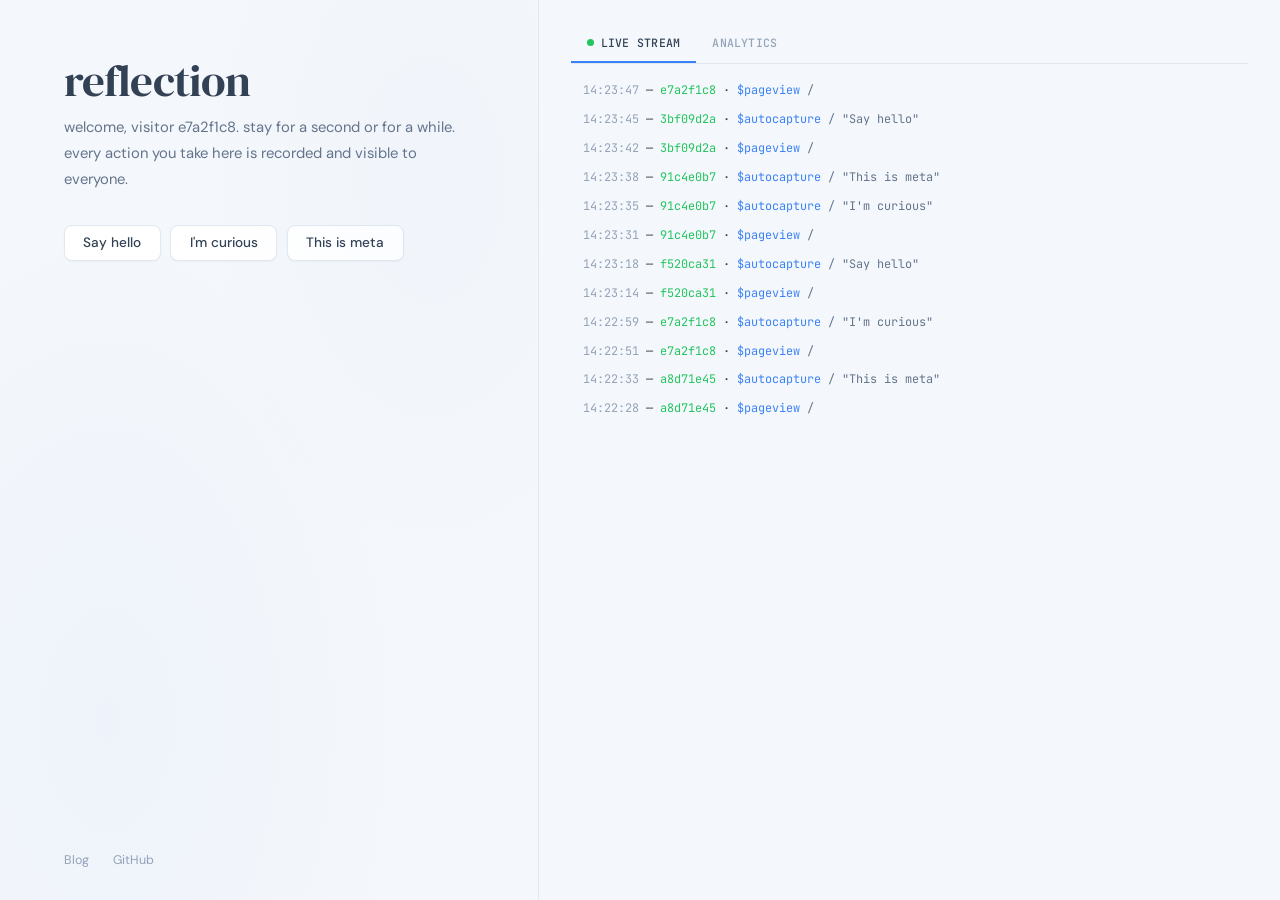
<file: mockup.html>
<!DOCTYPE html>
<html lang="en">
<head>
  <meta charset="UTF-8" />
  <meta name="viewport" content="width=device-width, initial-scale=1.0" />
  <title>Reflection — Mockup</title>
  <style>
    @import url('https://fonts.googleapis.com/css2?family=DM+Serif+Display&family=DM+Sans:ital,wght@0,400;0,500;1,400&family=JetBrains+Mono:wght@400;500&display=swap');

    * {
      margin: 0;
      padding: 0;
      box-sizing: border-box;
    }

    :root {
      --bg: #f4f7fb;
      --surface: #ffffff;
      --border: #e2e8f0;
      --border-light: #f0f3f7;
      --text-primary: #334155;
      --text-secondary: #64748b;
      --text-muted: #94a3b8;
      --accent: #3b82f6;
      --accent-light: #dbeafe;
      --accent-faint: #eff6ff;
      --green: #22c55e;
      --green-faint: #dcfce7;
      --ripple: rgba(59, 130, 246, 0.06);
    }

    body {
      font-family: 'DM Sans', -apple-system, BlinkMacSystemFont, sans-serif;
      background: var(--bg);
      color: var(--text-primary);
      height: 100vh;
      overflow: hidden;
    }

    /* ── Split layout ── */
    .split {
      display: flex;
      height: 100vh;
    }

    .panel {
      overflow-y: auto;
    }

    /* ── Left panel ── */
    .left {
      flex: 0 0 42%;
      max-width: 42%;
      display: flex;
      flex-direction: column;
      justify-content: center;
      padding: 3.5rem 3rem 2rem 4rem;
      position: relative;
    }

    .left-content {
      max-width: 400px;
    }

    h1 {
      font-family: 'DM Serif Display', Georgia, serif;
      font-size: 2.8rem;
      font-weight: 400;
      color: var(--text-primary);
      letter-spacing: -0.02em;
      line-height: 1.1;
      margin-bottom: 0.6rem;
    }

    .tagline {
      font-size: 1rem;
      color: var(--text-secondary);
      margin-bottom: 2.2rem;
      font-style: italic;
      line-height: 1.5;
    }

    .description {
      font-size: 0.925rem;
      line-height: 1.75;
      color: var(--text-secondary);
      margin-bottom: 1rem;
    }

    .description em {
      color: var(--text-primary);
      font-style: normal;
      font-weight: 500;
    }

    /* ── Buttons ── */
    .actions {
      display: flex;
      gap: 0.6rem;
      margin: 2rem 0 1rem;
      flex-wrap: wrap;
    }

    .btn {
      padding: 0.55rem 1.15rem;
      border: 1px solid var(--border);
      border-radius: 8px;
      background: var(--surface);
      color: var(--text-primary);
      font-family: 'DM Sans', sans-serif;
      font-size: 0.85rem;
      font-weight: 500;
      cursor: pointer;
      transition: all 0.2s ease;
      box-shadow: 0 1px 2px rgba(0, 0, 0, 0.04);
    }

    .btn:hover {
      border-color: var(--accent);
      color: var(--accent);
      box-shadow: 0 1px 4px rgba(59, 130, 246, 0.1);
    }

    .hint {
      font-size: 0.8rem;
      color: var(--text-muted);
      letter-spacing: 0.01em;
    }

    /* ── Footer ── */
    .footer {
      margin-top: auto;
      padding-top: 2rem;
      display: flex;
      gap: 1.5rem;
      font-size: 0.78rem;
    }

    .footer a {
      color: var(--text-muted);
      text-decoration: none;
      transition: color 0.2s;
    }

    .footer a:hover {
      color: var(--accent);
    }

    /* ── Divider ── */
    .divider {
      width: 1px;
      background: var(--border);
    }

    /* ── Right panel ── */
    .right {
      flex: 1;
      display: flex;
      flex-direction: column;
      padding: 1.5rem 2rem 1.5rem 2rem;
      min-width: 0;
    }

    /* ── Tab bar ── */
    .tab-bar {
      display: flex;
      gap: 0;
      border-bottom: 1px solid var(--border);
      margin-bottom: 0;
      flex-shrink: 0;
    }

    .tab {
      font-family: 'JetBrains Mono', monospace;
      font-size: 0.72rem;
      font-weight: 500;
      color: var(--text-muted);
      background: none;
      border: none;
      padding: 0.7rem 1rem;
      cursor: pointer;
      border-bottom: 2px solid transparent;
      display: flex;
      align-items: center;
      gap: 0.45rem;
      transition: color 0.2s;
      letter-spacing: 0.02em;
      text-transform: uppercase;
    }

    .tab:hover {
      color: var(--text-secondary);
    }

    .tab.active {
      color: var(--text-primary);
      border-bottom-color: var(--accent);
    }

    .dot {
      width: 7px;
      height: 7px;
      border-radius: 50%;
      background: var(--green);
      display: inline-block;
      animation: pulse 2.5s ease-in-out infinite;
    }

    @keyframes pulse {
      0%, 100% { opacity: 1; }
      50% { opacity: 0.35; }
    }

    /* ── Tab content ── */
    .tab-content {
      display: none;
      flex-direction: column;
      flex: 1;
      overflow: hidden;
    }

    .tab-content.active {
      display: flex;
    }

    /* ── Stream ── */
    .stream {
      font-family: 'JetBrains Mono', monospace;
      font-size: 0.74rem;
      line-height: 1.85;
      flex: 1;
      overflow-y: auto;
      padding: 0.75rem 0;
    }

    .event-line {
      padding: 3px 0.75rem;
      border-radius: 4px;
      position: relative;
      margin: 1px 0;
    }

    .event-line .time {
      color: var(--text-muted);
    }

    .event-line .etype {
      color: var(--accent);
    }

    .event-line .visitor {
      color: var(--green);
    }

    .event-line .detail {
      color: var(--text-secondary);
    }

    /* ── Ripple effect ── */
    .event-line.ripple {
      animation: eventRipple 1.4s ease-out forwards;
    }

    @keyframes eventRipple {
      0% {
        background: radial-gradient(
          ellipse at 10% 50%,
          rgba(59, 130, 246, 0.08) 0%,
          transparent 0%
        );
      }
      15% {
        background: radial-gradient(
          ellipse at 10% 50%,
          rgba(59, 130, 246, 0.06) 0%,
          rgba(59, 130, 246, 0.03) 40%,
          transparent 70%
        );
      }
      50% {
        background: radial-gradient(
          ellipse at 10% 50%,
          rgba(59, 130, 246, 0.02) 0%,
          rgba(59, 130, 246, 0.01) 50%,
          transparent 100%
        );
      }
      100% {
        background: transparent;
      }
    }

    /* Stagger the demo ripples */
    .event-line:nth-child(1) { animation-delay: 0.2s; }
    .event-line:nth-child(2) { animation-delay: 0.6s; }
    .event-line:nth-child(3) { animation-delay: 1.1s; }
    .event-line:nth-child(4) { animation-delay: 1.7s; }
    .event-line:nth-child(5) { animation-delay: 2.4s; }

    /* ── Analytics ── */
    .analytics-updated {
      font-family: 'JetBrains Mono', monospace;
      font-size: 0.7rem;
      color: var(--text-muted);
      padding: 1rem 0 0.75rem;
    }

    .analytics-grid {
      display: grid;
      grid-template-columns: 1fr 1fr;
      gap: 0.75rem;
    }

    .metric-group {
      background: var(--surface);
      border: 1px solid var(--border);
      border-radius: 10px;
      padding: 1rem 1.1rem;
    }

    .group-label {
      font-family: 'JetBrains Mono', monospace;
      font-size: 0.62rem;
      color: var(--text-muted);
      text-transform: uppercase;
      letter-spacing: 0.08em;
      margin-bottom: 0.7rem;
      font-weight: 500;
    }

    .metric {
      display: flex;
      justify-content: space-between;
      align-items: baseline;
      padding: 0.2rem 0;
    }

    .metric-value {
      font-family: 'JetBrains Mono', monospace;
      font-size: 1.05rem;
      font-weight: 500;
      color: var(--text-primary);
    }

    .metric-label {
      font-size: 0.72rem;
      color: var(--text-muted);
    }

    .analytics-footer {
      margin-top: auto;
      padding: 1rem 0 0.5rem;
      font-size: 0.78rem;
      color: var(--text-muted);
    }

    .analytics-footer a {
      color: var(--accent);
      text-decoration: none;
      font-weight: 500;
    }

    .analytics-footer a:hover {
      text-decoration: underline;
    }

    .analytics-footer .note {
      font-size: 0.7rem;
      margin-top: 0.3rem;
    }

    /* ── Scrollbar ── */
    .stream::-webkit-scrollbar { width: 5px; }
    .stream::-webkit-scrollbar-track { background: transparent; }
    .stream::-webkit-scrollbar-thumb { background: var(--border); border-radius: 3px; }

    .panel::-webkit-scrollbar { width: 5px; }
    .panel::-webkit-scrollbar-track { background: transparent; }
    .panel::-webkit-scrollbar-thumb { background: var(--border); border-radius: 3px; }

    /* ── Subtle water texture on background ── */
    .left::before {
      content: '';
      position: absolute;
      top: 0;
      left: 0;
      right: 0;
      bottom: 0;
      background:
        radial-gradient(ellipse at 20% 80%, rgba(59, 130, 246, 0.03) 0%, transparent 50%),
        radial-gradient(ellipse at 80% 20%, rgba(59, 130, 246, 0.02) 0%, transparent 40%);
      pointer-events: none;
    }
  </style>
</head>
<body>
  <div class="split">
    <!-- Left: concept -->
    <div class="panel left">
      <div class="left-content">
        <h1>reflection</h1>
        <p class="description">
          welcome, visitor e7a2f1c8. stay for a second or for a while.
          every action you take here is recorded and visible to everyone.
        </p>
        <div class="actions">
          <button class="btn">Say hello</button>
          <button class="btn">I'm curious</button>
          <button class="btn">This is meta</button>
        </div>
        </div>
      <div class="footer">
        <a href="#">Blog</a>
        <a href="#">GitHub</a>
      </div>
    </div>

    <div class="divider"></div>

    <!-- Right: live event stream + analytics -->
    <div class="panel right">
      <div class="tab-bar">
        <button class="tab active" data-tab="stream" onclick="switchTab('stream')">
          <span class="dot"></span> Live Stream
        </button>
        <button class="tab" data-tab="analytics" onclick="switchTab('analytics')">
          Analytics
        </button>
      </div>

      <div id="tab-stream" class="tab-content active">
        <div class="stream">
          <div class="event-line ripple">
            <span class="time">14:23:47</span> &mdash;
            <span class="visitor">e7a2f1c8</span> &middot;
            <span class="etype">$pageview</span>
            <span class="detail">/</span>
          </div>
          <div class="event-line ripple">
            <span class="time">14:23:45</span> &mdash;
            <span class="visitor">3bf09d2a</span> &middot;
            <span class="etype">$autocapture</span>
            <span class="detail">/ "Say hello"</span>
          </div>
          <div class="event-line ripple">
            <span class="time">14:23:42</span> &mdash;
            <span class="visitor">3bf09d2a</span> &middot;
            <span class="etype">$pageview</span>
            <span class="detail">/</span>
          </div>
          <div class="event-line ripple">
            <span class="time">14:23:38</span> &mdash;
            <span class="visitor">91c4e0b7</span> &middot;
            <span class="etype">$autocapture</span>
            <span class="detail">/ "This is meta"</span>
          </div>
          <div class="event-line ripple">
            <span class="time">14:23:35</span> &mdash;
            <span class="visitor">91c4e0b7</span> &middot;
            <span class="etype">$autocapture</span>
            <span class="detail">/ "I'm curious"</span>
          </div>
          <div class="event-line">
            <span class="time">14:23:31</span> &mdash;
            <span class="visitor">91c4e0b7</span> &middot;
            <span class="etype">$pageview</span>
            <span class="detail">/</span>
          </div>
          <div class="event-line">
            <span class="time">14:23:18</span> &mdash;
            <span class="visitor">f520ca31</span> &middot;
            <span class="etype">$autocapture</span>
            <span class="detail">/ "Say hello"</span>
          </div>
          <div class="event-line">
            <span class="time">14:23:14</span> &mdash;
            <span class="visitor">f520ca31</span> &middot;
            <span class="etype">$pageview</span>
            <span class="detail">/</span>
          </div>
          <div class="event-line">
            <span class="time">14:22:59</span> &mdash;
            <span class="visitor">e7a2f1c8</span> &middot;
            <span class="etype">$autocapture</span>
            <span class="detail">/ "I'm curious"</span>
          </div>
          <div class="event-line">
            <span class="time">14:22:51</span> &mdash;
            <span class="visitor">e7a2f1c8</span> &middot;
            <span class="etype">$pageview</span>
            <span class="detail">/</span>
          </div>
          <div class="event-line">
            <span class="time">14:22:33</span> &mdash;
            <span class="visitor">a8d71e45</span> &middot;
            <span class="etype">$autocapture</span>
            <span class="detail">/ "This is meta"</span>
          </div>
          <div class="event-line">
            <span class="time">14:22:28</span> &mdash;
            <span class="visitor">a8d71e45</span> &middot;
            <span class="etype">$pageview</span>
            <span class="detail">/</span>
          </div>
        </div>
      </div>

      <div id="tab-analytics" class="tab-content">
        <div class="analytics-updated">
          Last updated: 12 min ago
        </div>
        <div class="analytics-grid">
          <div class="metric-group">
            <div class="group-label">Today</div>
            <div class="metric">
              <span class="metric-value">1,247</span>
              <span class="metric-label">total events</span>
            </div>
            <div class="metric">
              <span class="metric-value">89</span>
              <span class="metric-label">unique visitors</span>
            </div>
            <div class="metric">
              <span class="metric-value">142</span>
              <span class="metric-label">sessions</span>
            </div>
          </div>
          <div class="metric-group">
            <div class="group-label">Event Mix</div>
            <div class="metric">
              <span class="metric-value">312</span>
              <span class="metric-label">pageviews</span>
            </div>
            <div class="metric">
              <span class="metric-value">891</span>
              <span class="metric-label">clicks</span>
            </div>
            <div class="metric">
              <span class="metric-value">44</span>
              <span class="metric-label">custom events</span>
            </div>
          </div>
          <div class="metric-group">
            <div class="group-label">Devices</div>
            <div class="metric">
              <span class="metric-value">98</span>
              <span class="metric-label">desktop</span>
            </div>
            <div class="metric">
              <span class="metric-value">37</span>
              <span class="metric-label">mobile</span>
            </div>
            <div class="metric">
              <span class="metric-value">7</span>
              <span class="metric-label">tablet</span>
            </div>
          </div>
          <div class="metric-group">
            <div class="group-label">Visitors</div>
            <div class="metric">
              <span class="metric-value">89</span>
              <span class="metric-label">unique</span>
            </div>
            <div class="metric">
              <span class="metric-value">14.0</span>
              <span class="metric-label">events / visitor</span>
            </div>
            <div class="metric">
              <span class="metric-value">12</span>
              <span class="metric-label">countries</span>
            </div>
          </div>
        </div>
        <div class="analytics-footer">
          <a href="#">Query this data in BigQuery &rarr;</a>
          <div class="note">Requires a Google account. Free up to 1 TB/month.</div>
        </div>
      </div>
    </div>
  </div>

  <script>
    function switchTab(name) {
      document.querySelectorAll('.tab').forEach(t => t.classList.remove('active'));
      document.querySelectorAll('.tab-content').forEach(tc => tc.classList.remove('active'));
      document.querySelector('.tab[data-tab="' + name + '"]').classList.add('active');
      document.getElementById('tab-' + name).classList.add('active');
    }
  </script>
</body>
</html>
</file>
